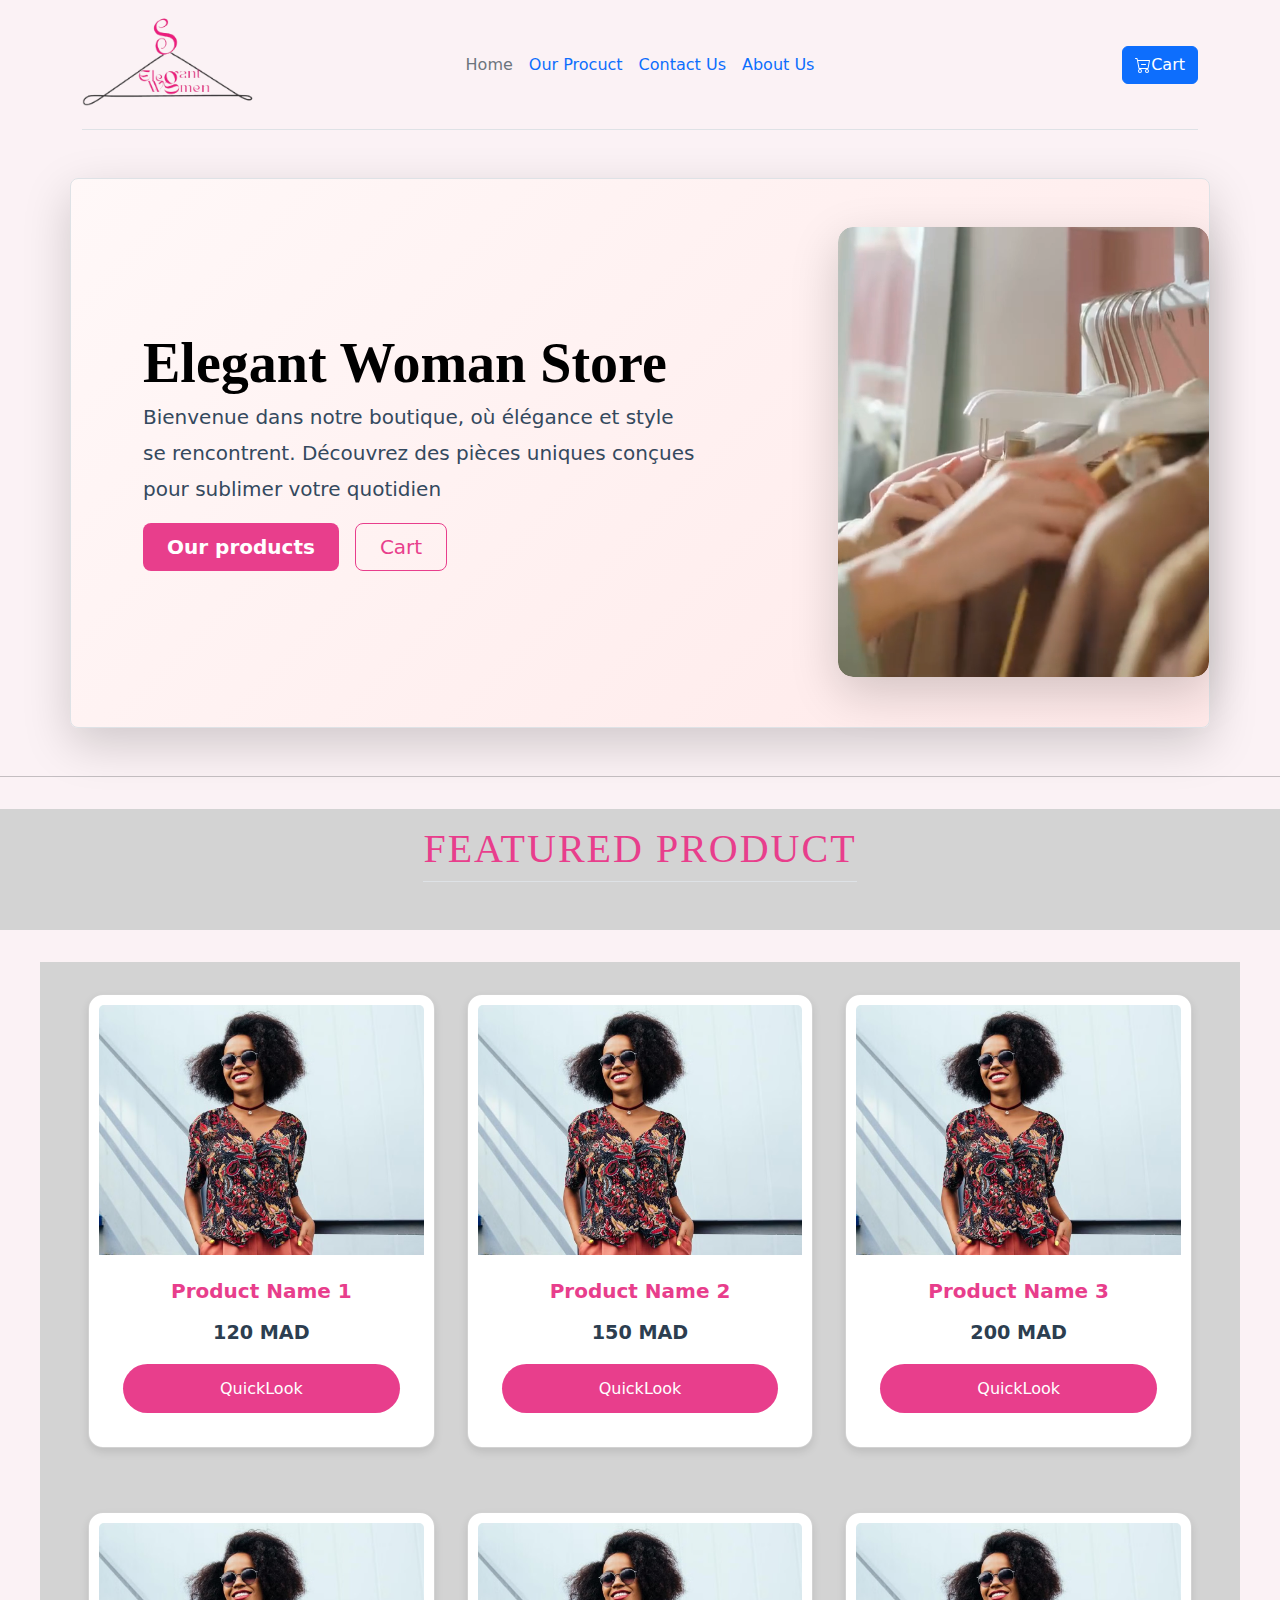
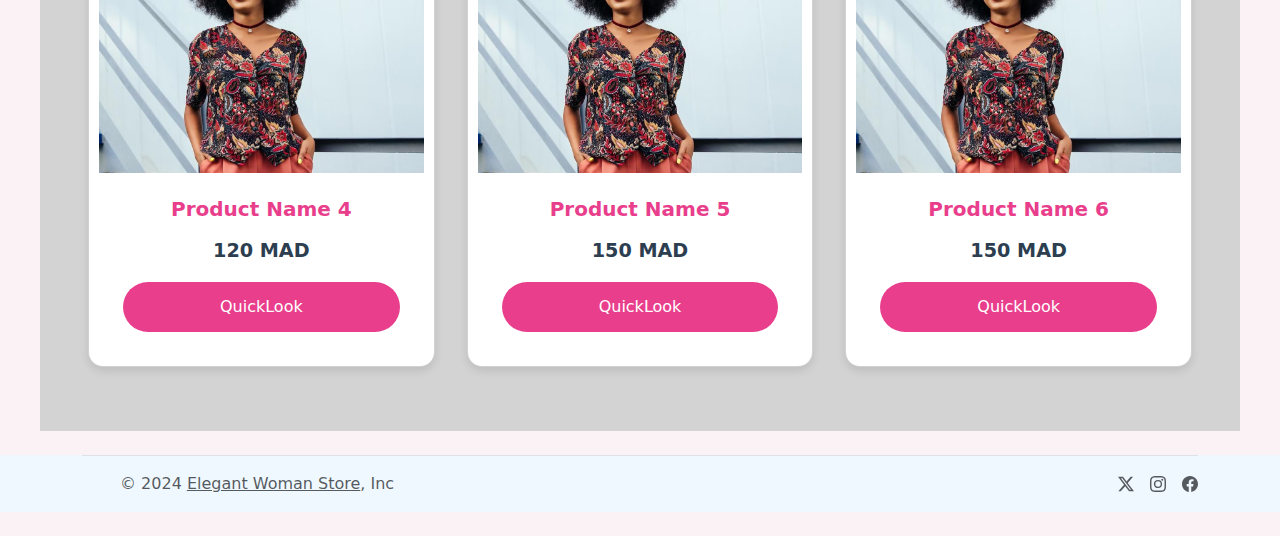
<file: index.html>
<!DOCTYPE html>
<html lang="en">

<head>
    <meta charset="UTF-8">
    <meta name="viewport" content="width=device-width, initial-scale=1.0">
    <title>Elegant Woman Store</title>
    <link rel="icon" type="image/x-icon" href="/images/logo.png">
    <link href="https://cdn.jsdelivr.net/npm/bootstrap@5.3.3/dist/css/bootstrap.min.css" rel="stylesheet" integrity="sha384-QWTKZyjpPEjISv5WaRU9OFeRpok6YctnYmDr5pNlyT2bRjXh0JMhjY6hW+ALEwIH" crossorigin="anonymous">
    <link rel="stylesheet" href="/styles/styles.css">
</head>

<body>
    <!--header-->
    <div class="container">
        <header class="d-flex flex-wrap align-items-center justify-content-center justify-content-md-between py-3 mb-4 border-bottom">
            <div class="col-md-3 mb-2 mb-md-0">
                <a href="index.html" class="d-inline-flex link-body-emphasis text-decoration-none">
                    <img src="/images/logo.png" height="90">
                </a>
            </div>

            <ul class="nav col-12 col-md-auto mb-2 justify-content-center mb-md-0">
                <li><a href="index.html" class="nav-link px-2 link-secondary">Home</a></li>
                <li><a href="/our prodact/index.html" class="nav-link px-2">Our Procuct</a></li>
                <li><a href="/Contact us/index.html" class="nav-link px-2">Contact Us</a></li>
                <li><a href="/about us/index.html" class="nav-link px-2">About Us</a></li>
            </ul>

            <div class="col-md-3 text-end">
                <button type="button" class="btn btn-primary" onclick="location.href='/Carte/index.html'"><svg xmlns="http://www.w3.org/2000/svg" width="16" height="16" fill="currentColor" class="bi bi-cart-dash" viewBox="0 0 16 16">
                    <path d="M6.5 7a.5.5 0 0 0 0 1h4a.5.5 0 0 0 0-1z"/>
                    <path d="M.5 1a.5.5 0 0 0 0 1h1.11l.401 1.607 1.498 7.985A.5.5 0 0 0 4 12h1a2 2 0 1 0 0 4 2 2 0 0 0 0-4h7a2 2 0 1 0 0 4 2 2 0 0 0 0-4h1a.5.5 0 0 0 .491-.408l1.5-8A.5.5 0 0 0 14.5 3H2.89l-.405-1.621A.5.5 0 0 0 2 1zm3.915 10L3.102 4h10.796l-1.313 7zM6 14a1 1 0 1 1-2 0 1 1 0 0 1 2 0m7 0a1 1 0 1 1-2 0 1 1 0 0 1 2 0"/>
                  </svg>Cart</button>
            </div>
        </header>
    </div>

    <!--mid-->
    <div class="container my-5">
        <div class="row p-4 pb-0 pe-lg-0 pt-lg-5 align-items-center rounded-3 border shadow-lg" style="background: linear-gradient(135deg, #fff8f8 0%, #ffe9e9 100%);">
            <div class="col-lg-7 p-3 p-lg-5 pt-lg-3">
                <h2 class="display-4 fw-bold lh-1 text-body-emphasis" style="font-family: 'Playfair Display', serif; color: #2c3e50;">
                    Elegant Woman Store
                </h2>
                <p class="lead" style="color: #34495e; font-size: 1.25rem; line-height: 1.8;">
                    Bienvenue dans notre boutique, où élégance et style se rencontrent. Découvrez des pièces uniques conçues pour sublimer votre quotidien
                </p>
                <div class="d-grid gap-2 d-md-flex justify-content-md-start mb-4 mb-lg-3">
                    <button type="button" class="btn btn-primary btn-lg px-4 me-md-2 fw-bold" style="background: #e83e8c; border: none; transition: all 0.3s ease;" onmouseover="this.style.backgroundColor='#d63384'" onmouseout="this.style.backgroundColor='#e83e8c'" onclick="location.href='/our prodact/index.html'">
                        Our products
                    </button>
                    <button type="button" class="btn btn-outline-secondary btn-lg px-4" style="border-color: #e83e8c; color: #e83e8c; transition: all 0.3s ease;" onmouseover="this.style.backgroundColor='#e83e8c'; this.style.color='white'" onmouseout="this.style.backgroundColor='transparent'; this.style.color='#e83e8c'"
                        onclick="location.href='/Carte/index.html'">
                        Cart
                    </button>
                </div>
            </div>
            <div class="col-lg-4 offset-lg-1 p-0 overflow-hidden shadow-lg" style="border-radius: 15px !important; margin-bottom: 50px;">
                <video autoplay loop muted play-inline style="width: 100%; height: 450px; object-fit: cover; border-radius: 15px;" class="video">
                    <source src="/images/No copyright shopping clothes .mp4">
                </video>
            </div>
        </div>
    </div>

    <hr>
    <!--product-->
    <div class="bestprodact" style="margin: 2rem 0; padding: 1rem;">
        <h2 class="pb-2 border-bottom" style="color: #e83e8c; font-family: 'Playfair Display', serif; text-align: center; font-size: 2.5rem; margin-bottom: 2rem; text-transform: uppercase; letter-spacing: 2px;">
            FEATURED PRODUCT
        </h2>
    </div>

    <div class="products" style="display: flex; flex-wrap: wrap; gap: 2rem; justify-content: center; padding: 2rem;">
        <div class="card" style="width: 18rem; transition: transform 0.3s ease; box-shadow: 0 4px 8px rgba(0,0,0,0.1); border-radius: 15px; overflow: hidden;">
            <img src="./images/woman-clothing-happy.avif" class="card-img-top" alt="..." style="height: 250px; object-fit: cover;">
            <div class="card-body" style="text-align: center; padding: 1.5rem;">
                <h5 class="card-title" style="color: #e83e8c; font-weight: bold; margin-bottom: 1rem;">Product Name 1</h5>
                <p class="card-text" style="font-size: 1.2rem; color: #2c3e50; font-weight: 600;">120 MAD</p>
                <button class="btn btn-primary add-to-cart" onclick="location.href='/products/prod1/index.html'" style="background-color: #e83e8c; border: none; width: 100%; padding: 0.8rem; border-radius: 25px; transition: all 0.3s ease;">QuickLook</button>
            </div>
        </div>
        <div class="card" style="width: 18rem; transition: transform 0.3s ease; box-shadow: 0 4px 8px rgba(0,0,0,0.1); border-radius: 15px; overflow: hidden;">
            <img src="./images/woman-clothing-happy.avif" class="card-img-top" alt="..." style="height: 250px; object-fit: cover;">
            <div class="card-body" style="text-align: center; padding: 1.5rem;">
                <h5 class="card-title" style="color: #e83e8c; font-weight: bold; margin-bottom: 1rem;">Product Name 2</h5>
                <p class="card-text" style="font-size: 1.2rem; color: #2c3e50; font-weight: 600;">150 MAD</p>
                <button class="btn btn-primary add-to-cart" onclick="location.href='/products/prod2/index.html'" style="background-color: #e83e8c; border: none; width: 100%; padding: 0.8rem; border-radius: 25px; transition: all 0.3s ease;">QuickLook</button>
            </div>
        </div>
        <div class="card" style="width: 18rem; transition: transform 0.3s ease; box-shadow: 0 4px 8px rgba(0,0,0,0.1); border-radius: 15px; overflow: hidden;">
            <img src="./images/woman-clothing-happy.avif" class="card-img-top" alt="..." style="height: 250px; object-fit: cover;">
            <div class="card-body" style="text-align: center; padding: 1.5rem;">
                <h5 class="card-title" style="color: #e83e8c; font-weight: bold; margin-bottom: 1rem;">Product Name 3</h5>
                <p class="card-text" style="font-size: 1.2rem; color: #2c3e50; font-weight: 600;">200 MAD</p>
                <button class="btn btn-primary add-to-cart" onclick="location.href='/products/prod3/index.html'" style="background-color: #e83e8c; border: none; width: 100%; padding: 0.8rem; border-radius: 25px; transition: all 0.3s ease;">QuickLook</button>
            </div>
        </div>
        <div class="card" style="width: 18rem; transition: transform 0.3s ease; box-shadow: 0 4px 8px rgba(0,0,0,0.1); border-radius: 15px; overflow: hidden;">
            <img src="./images/woman-clothing-happy.avif" class="card-img-top" alt="..." style="height: 250px; object-fit: cover;">
            <div class="card-body" style="text-align: center; padding: 1.5rem;">
                <h5 class="card-title" style="color: #e83e8c; font-weight: bold; margin-bottom: 1rem;">Product Name 4</h5>
                <p class="card-text" style="font-size: 1.2rem; color: #2c3e50; font-weight: 600;">120 MAD</p>
                <button class="btn btn-primary add-to-cart" onclick="location.href='/products/prod4/index.html'" style="background-color: #e83e8c; border: none; width: 100%; padding: 0.8rem; border-radius: 25px; transition: all 0.3s ease;">QuickLook</button>
            </div>
        </div>
        <div class="card" style="width: 18rem; transition: transform 0.3s ease; box-shadow: 0 4px 8px rgba(0,0,0,0.1); border-radius: 15px; overflow: hidden;">
            <img src="./images/woman-clothing-happy.avif" class="card-img-top" alt="..." style="height: 250px; object-fit: cover;">
            <div class="card-body" style="text-align: center; padding: 1.5rem;">
                <h5 class="card-title" style="color: #e83e8c; font-weight: bold; margin-bottom: 1rem;">Product Name 5</h5>
                <p class="card-text" style="font-size: 1.2rem; color: #2c3e50; font-weight: 600;">150 MAD</p>
                <button class="btn btn-primary add-to-cart" onclick="location.href='/products/prod5/index.html'" style="background-color: #e83e8c; border: none; width: 100%; padding: 0.8rem; border-radius: 25px; transition: all 0.3s ease;">QuickLook</button>
            </div>
        </div>
        <div class="card" style="width: 18rem; transition: transform 0.3s ease; box-shadow: 0 4px 8px rgba(0,0,0,0.1); border-radius: 15px; overflow: hidden;">
            <img src="./images/woman-clothing-happy.avif" class="card-img-top" alt="..." style="height: 250px; object-fit: cover;">
            <div class="card-body" style="text-align: center; padding: 1.5rem;">
                <h5 class="card-title" style="color: #e83e8c; font-weight: bold; margin-bottom: 1rem;">Product Name 6</h5>
                <p class="card-text" style="font-size: 1.2rem; color: #2c3e50; font-weight: 600;">150 MAD</p>
                <button class="btn btn-primary add-to-cart" onclick="location.href='/products/prod6/index.html'" style="background-color: #e83e8c; border: none; width: 100%; padding: 0.8rem; border-radius: 25px; transition: all 0.3s ease;">QuickLook</button>
            </div>
        </div>
    </div>
    <style>
        body {
            background-color: #fbf2f5;
            /* Light pink background */
        }
        /* Media Queries for better responsiveness */
        
        @media (max-width: 576px) {
            .card {
                flex: 0 1 100%;
                min-width: 200px;
            }
            .products {
                padding: 0.5rem;
                gap: 0.5rem;
            }
        }
        /* Loading animation */
        
        @keyframes cardLoading {
            0% {
                opacity: 0;
                transform: translateY(20px);
            }
            100% {
                opacity: 1;
                transform: translateY(0);
            }
        }
        
        .card {
            animation: cardLoading 0.5s ease-out forwards;
            background-color: white;
            /* Ensure cards have white background */
        }
        /* Smooth transitions */
        
        .card img {
            transition: transform 0.3s ease;
        }
        
        .card:hover img {
            transform: scale(1.05);
        }
        
        .card:hover {
            transform: translateY(-10px);
            box-shadow: 0 8px 16px rgba(232, 62, 140, 0.2);
        }
        
        .btn-primary:hover {
            background-color: #d63384 !important;
            transform: scale(1.05);
        }
        
        .products {
            margin-bottom: 4rem;
            animation: fadeIn 1s ease-in;
        }
        
        .products {
            display: flex;
            flex-wrap: wrap;
            justify-content: center;
            gap: 2rem;
            padding: 2rem;
            max-width: 1200px;
            margin: 0 auto;
        }
        
        .card {
            flex: 0 1 calc(33.333% - 2rem);
            min-width: 280px;
            animation: slideUp 0.8s ease-out;
            margin-bottom: 2rem;
        }
        
        @keyframes fadeIn {
            from {
                opacity: 0;
            }
            to {
                opacity: 1;
            }
        }
        
        @keyframes slideUp {
            from {
                transform: translateY(50px);
                opacity: 0;
            }
            to {
                transform: translateY(0);
                opacity: 1;
            }
        }
        
        .card-title {
            position: relative;
            display: inline-block;
        }
        
        .card-title::after {
            content: '';
            position: absolute;
            width: 0;
            height: 2px;
            bottom: -4px;
            left: 0;
            background-color: #e83e8c;
            transition: width 0.3s ease;
        }
        
        .card:hover .card-title::after {
            width: 100%;
        }
        
        @media (max-width: 768px) {
            .card {
                flex: 0 1 calc(50% - 2rem);
                min-width: 250px;
                margin-bottom: 2rem;
            }
            .products {
                padding: 1rem;
                gap: 1rem;
            }
        }
    </style>

    <!-- Add to Cart Modal -->
    <!-- Add to Cart Alert Modal -->
    <!--tiyira a3ringh-->
    <div class="fotter">
        <div class="container">
            <footer class="d-flex flex-wrap justify-content-between align-items-center py-3 my-4 border-top">
                <div class="col-md-4 d-flex align-items-center">

                    <a href="/" class="mb-3 me-2 mb-md-0 text-body-secondary text-decoration-none lh-1">
                        <svg class="bi" width="30" height="24"><use xlink:href="#bootstrap"></use></svg>
                    </a>
                    <span class="mb-3 mb-md-0 text-body-secondary">© 2024 <a href="/index.html" class="mb-3 mb-md-0 text-body-secondary">Elegant Woman Store</a>, Inc</span>
                </div>
                <ul class="nav col-md-4 justify-content-end list-unstyled d-flex">
                    <li class="ms-3"><a class="text-body-secondary" href="#"><svg xmlns="http://www.w3.org/2000/svg" width="16" height="16" fill="currentColor" class="bi bi-twitter-x" viewBox="0 0 16 16">
                   <path d="M12.6.75h2.454l-5.36 6.142L16 15.25h-4.937l-3.867-5.07-4.425 5.07H.316l5.733-6.57L0 .75h5.063l3.495 4.633L12.601.75Zm-.86 13.028h1.36L4.323 2.145H2.865z"/>
                 </svg></a></li>
                    <li class="ms-3"><a class="text-body-secondary" href="#"><svg xmlns="http://www.w3.org/2000/svg" width="16" height="16" fill="currentColor" class="bi bi-instagram" viewBox="0 0 16 16">
                   <path d="M8 0C5.829 0 5.556.01 4.703.048 3.85.088 3.269.222 2.76.42a3.9 3.9 0 0 0-1.417.923A3.9 3.9 0 0 0 .42 2.76C.222 3.268.087 3.85.048 4.7.01 5.555 0 5.827 0 8.001c0 2.172.01 2.444.048 3.297.04.852.174 1.433.372 1.942.205.526.478.972.923 1.417.444.445.89.719 1.416.923.51.198 1.09.333 1.942.372C5.555 15.99 5.827 16 8 16s2.444-.01 3.298-.048c.851-.04 1.434-.174 1.943-.372a3.9 3.9 0 0 0 1.416-.923c.445-.445.718-.891.923-1.417.197-.509.332-1.09.372-1.942C15.99 10.445 16 10.173 16 8s-.01-2.445-.048-3.299c-.04-.851-.175-1.433-.372-1.941a3.9 3.9 0 0 0-.923-1.417A3.9 3.9 0 0 0 13.24.42c-.51-.198-1.092-.333-1.943-.372C10.443.01 10.172 0 7.998 0zm-.717 1.442h.718c2.136 0 2.389.007 3.232.046.78.035 1.204.166 1.486.275.373.145.64.319.92.599s.453.546.598.92c.11.281.24.705.275 1.485.039.843.047 1.096.047 3.231s-.008 2.389-.047 3.232c-.035.78-.166 1.203-.275 1.485a2.5 2.5 0 0 1-.599.919c-.28.28-.546.453-.92.598-.28.11-.704.24-1.485.276-.843.038-1.096.047-3.232.047s-2.39-.009-3.233-.047c-.78-.036-1.203-.166-1.485-.276a2.5 2.5 0 0 1-.92-.598 2.5 2.5 0 0 1-.6-.92c-.109-.281-.24-.705-.275-1.485-.038-.843-.046-1.096-.046-3.233s.008-2.388.046-3.231c.036-.78.166-1.204.276-1.486.145-.373.319-.64.599-.92s.546-.453.92-.598c.282-.11.705-.24 1.485-.276.738-.034 1.024-.044 2.515-.045zm4.988 1.328a.96.96 0 1 0 0 1.92.96.96 0 0 0 0-1.92m-4.27 1.122a4.109 4.109 0 1 0 0 8.217 4.109 4.109 0 0 0 0-8.217m0 1.441a2.667 2.667 0 1 1 0 5.334 2.667 2.667 0 0 1 0-5.334"/>
                 </svg></a></li>
                    <li class="ms-3"><a class="text-body-secondary" href="#"><svg xmlns="http://www.w3.org/2000/svg" width="16" height="16" fill="currentColor" class="bi bi-facebook" viewBox="0 0 16 16">
                   <path d="M16 8.049c0-4.446-3.582-8.05-8-8.05C3.58 0-.002 3.603-.002 8.05c0 4.017 2.926 7.347 6.75 7.951v-5.625h-2.03V8.05H6.75V6.275c0-2.017 1.195-3.131 3.022-3.131.876 0 1.791.157 1.791.157v1.98h-1.009c-.993 0-1.303.621-1.303 1.258v1.51h2.218l-.354 2.326H9.25V16c3.824-.604 6.75-3.934 6.75-7.951"/>
                  </svg></a></li>
                </ul>
            </footer>
        </div>
    </div>
    <script src="https://cdn.jsdelivr.net/npm/bootstrap@5.3.3/dist/js/bootstrap.bundle.min.js" integrity="sha384-YvpcrYf0tY3lHB60NNkmXc5s9fDVZLESaAA55NDzOxhy9GkcIdslK1eN7N6jIeHz" crossorigin="anonymous"></script>
    <script src="/script/index.js"></script>
</body>

</html>
</file>
<file: styles/styles.css>
.col-lg-4_offset-lg-1 p-0 overflow-hidden shadow-lg {
    display: flex;
    margin-bottom: 24px;
}

.products {
    display: flex;
    grid-column: 3;
    justify-content: center;
    justify-content: center;
    flex-wrap: wrap;
    gap: 30px 30px;
    flex: 0 0 30%;
    background-color: lightgray;
}

.img {
    border-radius: 0
}

.card {
    flex: 1 0 30%;
    /* Each item takes up 30% of the container's width, creating 3 columns */
    box-sizing: border-box;
    /* Ensures padding doesn't affect the width */
    background-color: lightgray;
    padding: 10px;
    text-align: center;
}

#carouselExampleIndicators {
    width: 50%;
    /* Set the carousel width to 50% of the parent container (adjust as needed) */
    max-width: 500px;
    /* Set a max width to prevent it from getting too large */
    margin: 0 auto;
    /* Center the carousel horizontally */
}

.carousel-inner {
    height: 300px;
    /* Adjust the height of the carousel */
}

.carousel-inner img {
    width: 100%;
    /* Make the image width 100% of the container */
    height: 100%;
    /* Set the height of the image to fill the container */
    object-fit: cover;
    /* Ensures the images cover the container area */
}

.fotter {
    background-color: aliceblue;
}

.pb-2_border-bottom {
    background-color: lightgray;
}

.bestprodact {
    background-color: lightgrey;
    display: flex;
    justify-content: center;
}

.wachhhh {
    position: absolute;
    right: 0;
    bottom: 0;
    z-index: -1;
}

.video {
    display: flex;
    justify-content: center;
    align-items: center;
    height: 35vh;
    /* Full viewport height */
    width: 100%;
    margin: 0;
    /* Remove any default margin */
}

video {
    width: 844px;
    /* Fixed width of 1080px */
    height: auto;
    /* Automatic height based on the aspect ratio */
}


/* Hide video controls (e.g., play button) */

video::-webkit-media-controls {
    display: none !important;
}
</file>
